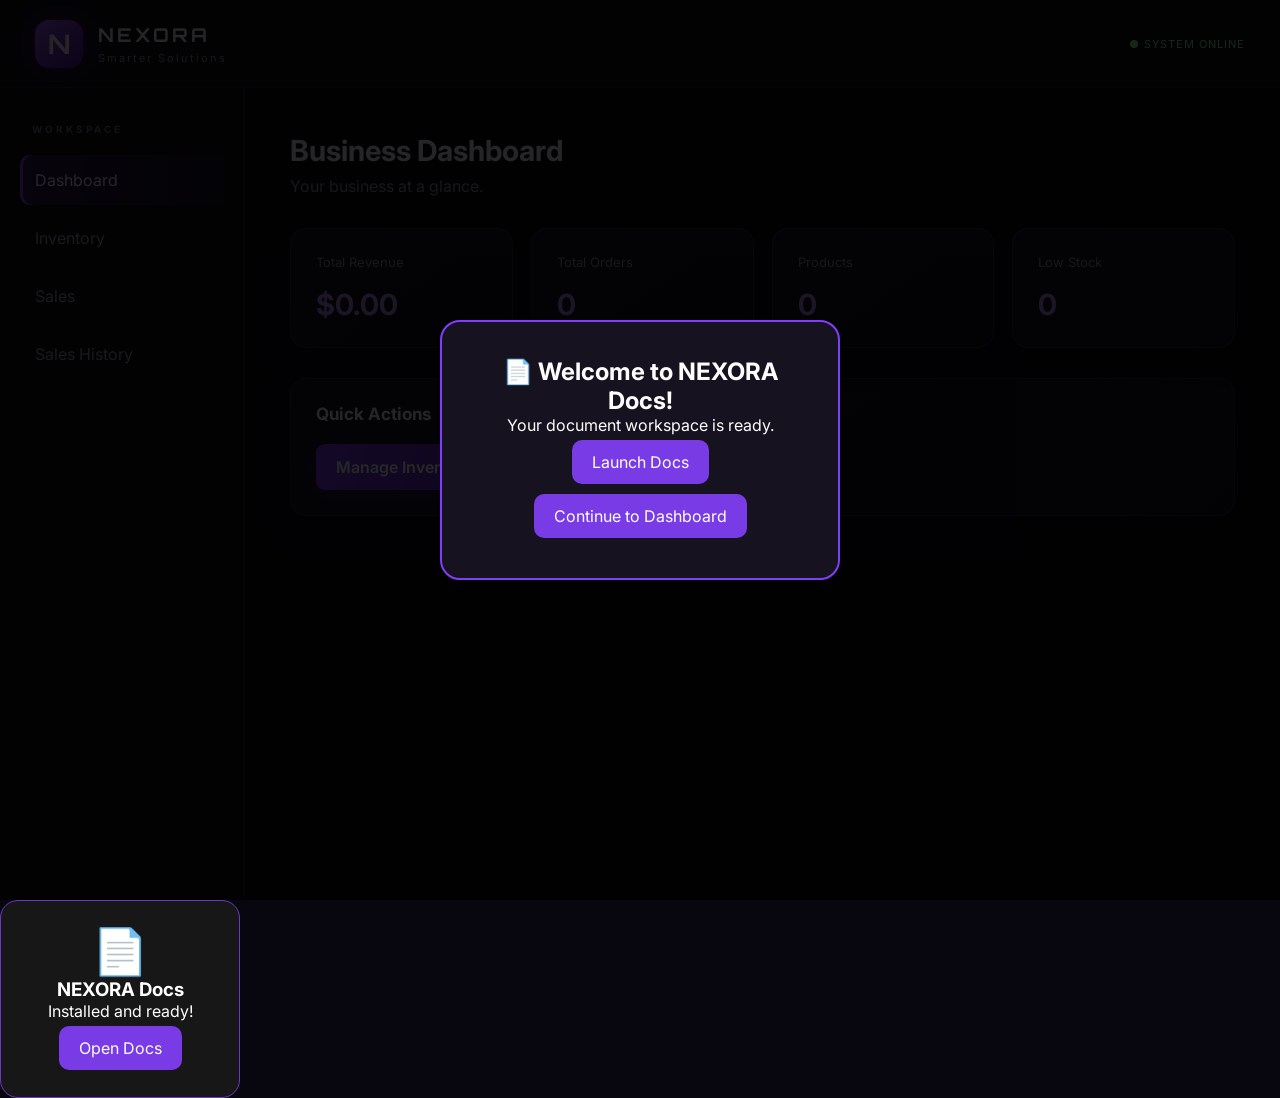
<file: index.html>
<!DOCTYPE html>
<html lang="en">
<head>
  <meta charset="UTF-8">
  <meta name="viewport" content="width=device-width, initial-scale=1.0">
  <title>NEXORA | Smarter Solutions</title>
  <link rel="stylesheet" href="style.css">
</head>
<body>

  <!-- Opening animation -->
  <div id="intro">
    <div class="intro-logo">N</div>
    <h1>NEXORA</h1>
    <p>Smarter Solutions</p>
  </div>

  <!-- Main application -->
  <div id="app">

    <header class="topbar">
      <div class="brand">
        <span class="brand-logo">N</span>
        <div>
          <h1>NEXORA</h1>
          <p>Smarter Solutions</p>
        </div>
      </div>
      <span class="status">● SYSTEM ONLINE</span>
    </header>

    <div class="layout">
      <aside class="sidebar">
        <h3>WORKSPACE</h3>
        <button class="nav-btn active" data-page="dashboard">Dashboard</button>
        <button class="nav-btn" data-page="inventory">Inventory</button>
        <button class="nav-btn" data-page="sales">Sales</button>
        <button class="nav-btn" data-page="history">Sales History</button>
      </aside>

      <main class="content">

        <section id="dashboard" class="page active">
          <h2>Business Dashboard</h2>
          <p class="subtitle">Your business at a glance.</p>

          <div class="stats">
            <div class="stat-card">
              <p>Total Revenue</p>
              <h2 id="totalRevenue">$0.00</h2>
            </div>
            <div class="stat-card">
              <p>Total Orders</p>
              <h2 id="totalOrders">0</h2>
            </div>
            <div class="stat-card">
              <p>Products</p>
              <h2 id="totalProducts">0</h2>
            </div>
            <div class="stat-card">
              <p>Low Stock</p>
              <h2 id="lowStock">0</h2>
            </div>
          </div>

          <div class="panel">
            <h3>Quick Actions</h3>
            <div class="actions">
              <button class="primary-btn" data-go="inventory">Manage Inventory</button>
              <button class="primary-btn" data-go="sales">Record a Sale</button>
            </div>
          </div>
        </section>

        <section id="inventory" class="page">
          <h2>Inventory Manager</h2>
          <p class="subtitle">Add and manage your products.</p>

          <div class="panel">
            <h3>Add a Product</h3>
            <form id="productForm">
              <input id="productName" type="text" placeholder="Product name" required>
              <input id="productPrice" type="number" min="0.01" step="0.01" placeholder="Price" required>
              <input id="productStock" type="number" min="0" step="1" placeholder="Starting stock" required>
              <button class="primary-btn" type="submit">Add Product</button>
            </form>
          </div>

          <div class="panel">
            <h3>Your Products</h3>
            <div id="productList"></div>
          </div>
        </section>

        <section id="sales" class="page">
          <h2>Record a Sale</h2>
          <p class="subtitle">Keep track of your business sales.</p>

          <div class="panel">
            <form id="saleForm">
              <label for="saleProduct">Choose a product</label>
              <select id="saleProduct" required>
                <option value="">Select a product</option>
              </select>

              <label for="saleQuantity">Quantity</label>
              <input id="saleQuantity" type="number" min="1" step="1" value="1" required>

              <button class="primary-btn" type="submit">Complete Sale</button>
            </form>
            <p id="saleMessage"></p>
          </div>
        </section>

        <section id="history" class="page">
          <h2>Sales History</h2>
          <p class="subtitle">Review your recorded orders.</p>
          <div class="panel">
            <div id="salesHistory"></div>
          </div>
        </section>

      </main>
    </div>
  </div>

  <script src="script.js"></script>
</body>
</html>
<!-- NEXORA DOCS APP -->
<div class="app-card" id="docsCard">
    <div class="app-icon">📄</div>
    <h3>NEXORA Docs</h3>
    <p id="docsStatus">Checking availability...</p>

    <button id="docsButton" onclick="openDocs()">
        Open Docs
    </button>
</div>

<!-- DOCS WELCOME POPUP -->
<div id="docsWelcome" class="docs-modal">
    <div class="docs-modal-content">
        <h2>📄 Welcome to NEXORA Docs!</h2>
        <p>Your document workspace is ready.</p>
        <button onclick="openDocs()">Launch Docs</button>
        <button onclick="closeDocsPopup()">Continue to Dashboard</button>
    </div>
</div>
</file>
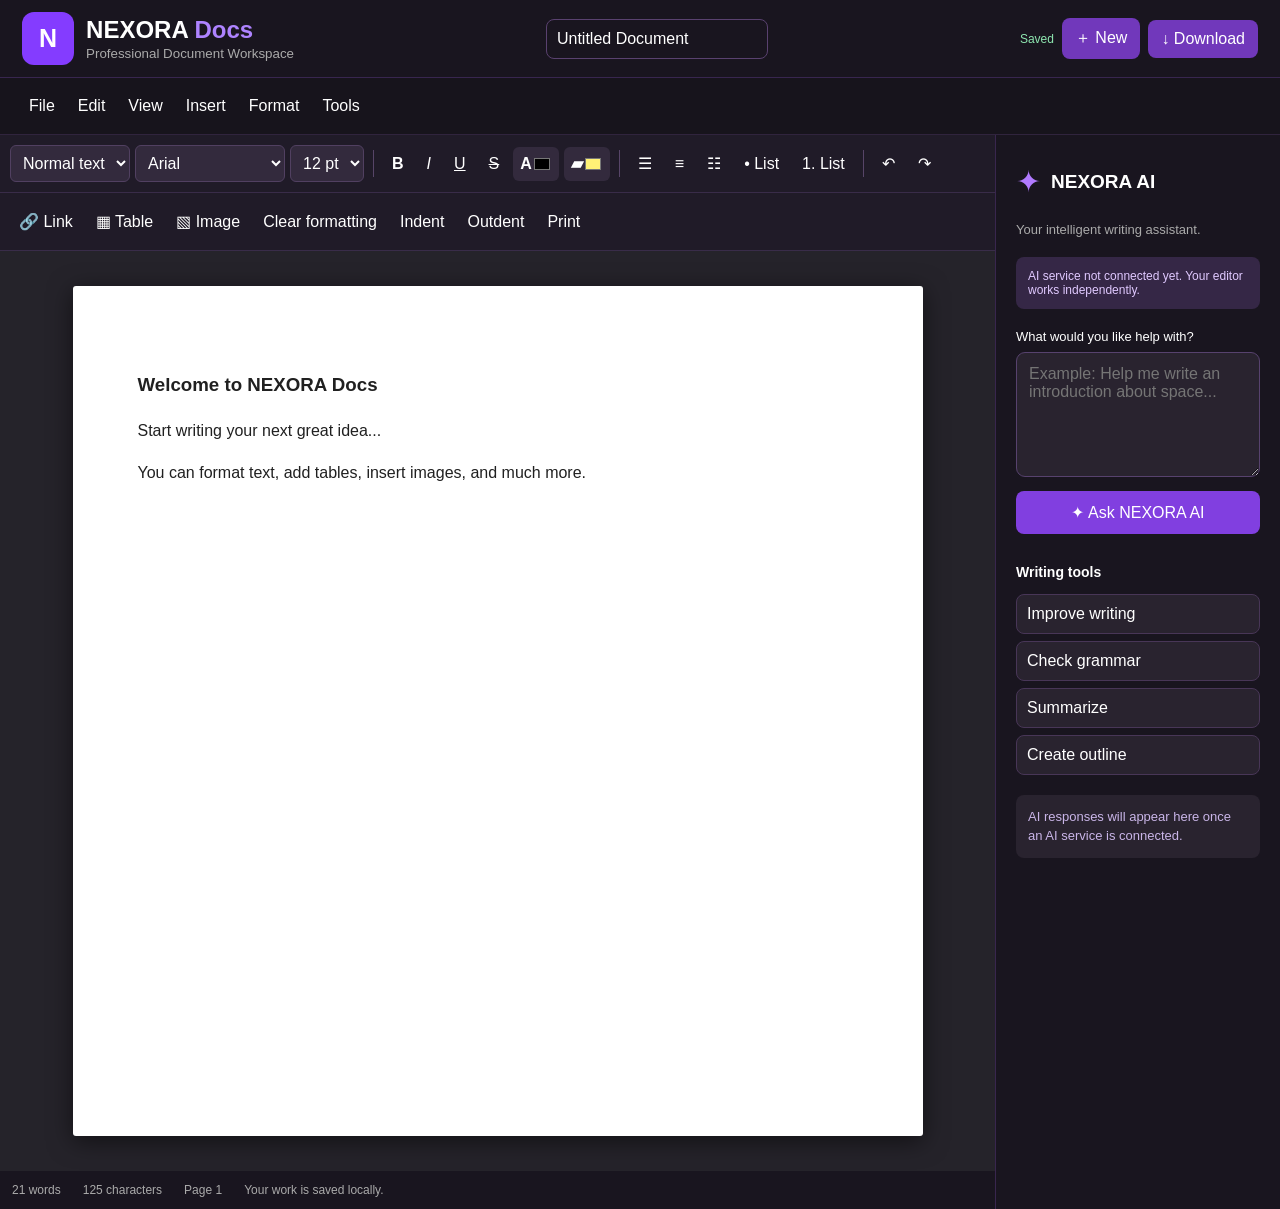
<file: docs/index.html>
<!DOCTYPE html>
<html lang="en">
<head>
    <meta charset="UTF-8">
    <meta name="viewport" content="width=device-width, initial-scale=1.0">
    <title>NEXORA Docs</title>
    <link rel="stylesheet" href="docs.css">
</head>
<body>

<header class="topbar">
    <div class="brand">
        <span class="logo">N</span>
        <div>
            <h2>NEXORA <span>Docs</span></h2>
            <small>Professional Document Workspace</small>
        </div>
    </div>

    <input id="documentName" value="Untitled Document"
           aria-label="Document name">

    <div class="top-actions">
        <span id="saveStatus">Saved</span>
        <button onclick="newDocument()">＋ New</button>
        <button onclick="downloadDocument()">↓ Download</button>
    </div>
</header>

<nav class="menu">
    <button onclick="showMenuInfo('File')">File</button>
    <button onclick="showMenuInfo('Edit')">Edit</button>
    <button onclick="showMenuInfo('View')">View</button>
    <button onclick="showMenuInfo('Insert')">Insert</button>
    <button onclick="showMenuInfo('Format')">Format</button>
    <button onclick="showMenuInfo('Tools')">Tools</button>
</nav>

<main class="workspace">

    <section class="editor-area">

        <div class="toolbar">

            <select id="paragraphStyle" onchange="setParagraph(this.value)">
                <option value="p">Normal text</option>
                <option value="h1">Heading 1</option>
                <option value="h2">Heading 2</option>
                <option value="h3">Heading 3</option>
            </select>

            <select id="fontFamily" onchange="setFont(this.value)">
                <option value="Arial">Arial</option>
                <option value="Georgia">Georgia</option>
                <option value="Times New Roman">Times New Roman</option>
                <option value="Verdana">Verdana</option>
                <option value="Courier New">Courier New</option>
            </select>

            <select id="fontSize" onchange="setSize(this.value)">
                <option value="1">8 pt</option>
                <option value="2">10 pt</option>
                <option value="3" selected>12 pt</option>
                <option value="4">14 pt</option>
                <option value="5">18 pt</option>
                <option value="6">24 pt</option>
                <option value="7">36 pt</option>
            </select>

            <div class="tool-divider"></div>

            <button onclick="format('bold')" title="Bold"><b>B</b></button>
            <button onclick="format('italic')" title="Italic"><i>I</i></button>
            <button onclick="format('underline')" title="Underline"><u>U</u></button>
            <button onclick="format('strikeThrough')" title="Strikethrough"><s>S</s></button>

            <label class="color-tool" title="Text color">
                A
                <input type="color" onchange="setTextColor(this.value)">
            </label>

            <label class="color-tool highlight-tool" title="Highlight">
                ▰
                <input type="color" value="#fff176"
                       onchange="highlightText(this.value)">
            </label>

            <div class="tool-divider"></div>

            <button onclick="format('justifyLeft')" title="Align left">☰</button>
            <button onclick="format('justifyCenter')" title="Center">≡</button>
            <button onclick="format('justifyRight')" title="Align right">☷</button>

            <button onclick="format('insertUnorderedList')" title="Bullets">• List</button>
            <button onclick="format('insertOrderedList')" title="Numbered list">1. List</button>

            <div class="tool-divider"></div>

            <button onclick="format('undo')">↶</button>
            <button onclick="format('redo')">↷</button>
        </div>

        <div class="second-toolbar">
            <button onclick="insertLink()">🔗 Link</button>
            <button onclick="insertTable()">▦ Table</button>
            <button onclick="insertImage()">▧ Image</button>
            <button onclick="format('removeFormat')">Clear formatting</button>
            <button onclick="format('indent')">Indent</button>
            <button onclick="format('outdent')">Outdent</button>
            <button onclick="window.print()">Print</button>
        </div>

        <div class="page-background">
            <article
                id="editor"
                contenteditable="true"
                spellcheck="true"
                aria-label="Document editor"
            >
                <h1>Welcome to NEXORA Docs</h1>
                <p>Start writing your next great idea...</p>
                <p>You can format text, add tables, insert images, and much more.</p>
            </article>
        </div>

        <footer class="editor-footer">
            <span id="wordCount">0 words</span>
            <span id="charCount">0 characters</span>
            <span>Page 1</span>
            <span id="saveMessage">Your work is saved locally.</span>
        </footer>

    </section>

    <aside class="ai-sidebar">
        <div class="ai-heading">
            <span>✦</span>
            <h2>NEXORA AI</h2>
        </div>

        <p class="ai-description">
            Your intelligent writing assistant.
        </p>

        <div class="ai-notice">
            AI service not connected yet. Your editor works independently.
        </div>

        <label for="aiPrompt">What would you like help with?</label>

        <textarea id="aiPrompt"
            placeholder="Example: Help me write an introduction about space..."
        ></textarea>

        <button class="ai-button" onclick="requestAI()">
            ✦ Ask NEXORA AI
        </button>

        <div class="ai-suggestions">
            <h3>Writing tools</h3>
            <button onclick="suggestAI('Improve the selected writing')">Improve writing</button>
            <button onclick="suggestAI('Check the document grammar')">Check grammar</button>
            <button onclick="suggestAI('Summarize this document')">Summarize</button>
            <button onclick="suggestAI('Create an outline')">Create outline</button>
        </div>

        <div id="aiResponse" class="ai-response">
            AI responses will appear here once an AI service is connected.
        </div>
    </aside>

</main>

<script src="docs.js"></script>
</body>
</html>
</file>
<file: style.css>
@import url('https://fonts.googleapis.com/css2?family=Orbitron:wght@500;600;700;800&family=Inter:wght@400;500;600;700&display=swap');

:root {
  --background: #080710;
  --surface: #11101d;
  --surface-light: #19172a;
  --purple: #9147ff;
  --purple-light: #bd8cff;
  --text: #f7f3ff;
  --muted: #9993ad;
  --border: rgba(174, 117, 255, 0.18);
}

* {
  box-sizing: border-box;
  margin: 0;
  padding: 0;
}

body {
  background: var(--background);
  color: var(--text);
  font-family: 'Inter', sans-serif;
  min-height: 100vh;
}

button, input, select {
  font: inherit;
}

button {
  cursor: pointer;
  color: white;
  border: none;
}

#intro {
  position: fixed;
  inset: 0;
  z-index: 1000;
  display: flex;
  flex-direction: column;
  align-items: center;
  justify-content: center;
  background: #05040b;
  animation: introFade 2.8s forwards;
}

.intro-logo {
  width: 105px;
  height: 105px;
  display: grid;
  place-items: center;
  font: 800 68px 'Orbitron', sans-serif;
  color: white;
  border: 2px solid var(--purple);
  border-radius: 28px;
  background: linear-gradient(145deg, #38205d, #100b1d);
  box-shadow: 0 0 25px var(--purple), 0 0 75px #742cff;
  animation: logoMove 2s ease-in-out;
}

#intro h1 {
  margin-top: 28px;
  font: 800 38px 'Orbitron', sans-serif;
  letter-spacing: 9px;
  animation: textAppear 1.4s ease;
}

#intro p {
  color: var(--purple-light);
  margin-top: 12px;
  letter-spacing: 5px;
  animation: textAppear 1.8s ease;
}

@keyframes logoMove {
  0% { transform: scale(.5) rotate(-25deg); opacity: 0; }
  55% { transform: scale(1.12) rotate(8deg); opacity: 1; }
  100% { transform: scale(1) rotate(0); }
}

@keyframes textAppear {
  from { opacity: 0; transform: translateY(15px); }
  to { opacity: 1; transform: translateY(0); }
}

@keyframes introFade {
  0%, 75% { opacity: 1; visibility: visible; }
  100% { opacity: 0; visibility: hidden; pointer-events: none; }
}

#app {
  min-height: 100vh;
  animation: appAppear .8s ease 2.4s both;
}

@keyframes appAppear {
  from { opacity: 0; transform: translateY(12px); }
  to { opacity: 1; transform: translateY(0); }
}

.topbar {
  height: 88px;
  padding: 0 35px;
  display: flex;
  align-items: center;
  justify-content: space-between;
  background: #0d0b17;
  border-bottom: 1px solid var(--border);
}

.brand {
  display: flex;
  align-items: center;
  gap: 15px;
}

.brand-logo {
  width: 48px;
  height: 48px;
  display: grid;
  place-items: center;
  border-radius: 14px;
  font: 700 27px 'Orbitron', sans-serif;
  background: linear-gradient(135deg, #a45cff, #4813a3);
  box-shadow: 0 0 22px #812eff70;
}

.brand h1 {
  font: 700 19px 'Orbitron', sans-serif;
  letter-spacing: 3px;
}

.brand p {
  color: var(--muted);
  font-size: 11px;
  letter-spacing: 2px;
  margin-top: 4px;
}

.status {
  color: #9bffbd;
  font-size: 11px;
  letter-spacing: 1px;
}

.layout {
  display: flex;
  min-height: calc(100vh - 88px);
}

.sidebar {
  width: 245px;
  flex-shrink: 0;
  padding: 35px 20px;
  background: #0d0b17;
  border-right: 1px solid var(--border);
}

.sidebar h3 {
  color: #777087;
  font-size: 10px;
  letter-spacing: 3px;
  margin: 0 0 20px 12px;
}

.nav-btn {
  width: 100%;
  text-align: left;
  padding: 15px;
  margin-bottom: 8px;
  border-radius: 10px;
  background: transparent;
  color: #aaa4bd;
  transition: .2s;
}

.nav-btn:hover,
.nav-btn.active {
  color: white;
  background: linear-gradient(90deg, #7534cf50, #7534cf10);
  box-shadow: inset 3px 0 var(--purple);
}

.content {
  flex: 1;
  padding: 45px;
  max-width: 1500px;
}

.page {
  display: none;
}

.page.active {
  display: block;
  animation: pageIn .35s ease;
}

@keyframes pageIn {
  from { opacity: 0; transform: translateY(8px); }
  to { opacity: 1; transform: translateY(0); }
}

.content h2 {
  font-size: 29px;
  font-weight: 700;
}

.subtitle {
  color: var(--muted);
  margin-top: 8px;
  margin-bottom: 32px;
}

.stats {
  display: grid;
  grid-template-columns: repeat(4, minmax(0, 1fr));
  gap: 18px;
  margin-bottom: 30px;
}

.stat-card, .panel {
  background: linear-gradient(145deg, #171426, #100e19);
  border: 1px solid var(--border);
  border-radius: 16px;
  padding: 25px;
  box-shadow: 0 12px 35px #00000020;
}

.stat-card p {
  color: var(--muted);
  font-size: 13px;
}

.stat-card h2 {
  color: var(--purple-light);
  font-size: 29px;
  margin-top: 17px;
}

.panel {
  margin-bottom: 25px;
}

.panel h3 {
  font-size: 17px;
  margin-bottom: 20px;
}

.actions {
  display: flex;
  flex-wrap: wrap;
  gap: 12px;
}

.primary-btn {
  padding: 13px 20px;
  border-radius: 9px;
  font-weight: 600;
  background: linear-gradient(110deg, #853cff, #5a20b9);
  box-shadow: 0 5px 20px #843cff30;
  transition: .2s;
}

.primary-btn:hover {
  transform: translateY(-2px);
  box-shadow: 0 7px 25px #843cff70;
}

input, select {
  width: 100%;
  display: block;
  margin: 10px 0 17px;
  padding: 14px;
  border-radius: 9px;
  color: white;
  background: #0c0a15;
  border: 1px solid var(--border);
  outline: none;
}

input:focus, select:focus {
  border-color: var(--purple);
  box-shadow: 0 0 0 3px #9147ff20;
}

label {
  color: var(--muted);
  font-size: 13px;
}

.product-row, .sale-row {
  display: flex;
  align-items: center;
  justify-content: space-between;
  gap: 12px;
  padding: 15px 0;
  border-bottom: 1px solid var(--border);
}

.product-row:last-child, .sale-row:last-child {
  border-bottom: none;
}

.delete-btn {
  padding: 8px 12px;
  border-radius: 7px;
  background: #a82e4b;
}

#saleMessage {
  color: var(--purple-light);
  margin-top: 15px;
}

@media (max-width: 900px) {
  .stats {
    grid-template-columns: repeat(2, minmax(0, 1fr));
  }

  .content {
    padding: 25px;
  }
}

@media (max-width: 600px) {
  .topbar {
    padding: 0 15px;
  }

  .status {
    display: none;
  }

  .layout {
    flex-direction: column;
  }

  .sidebar {
    width: 100%;
    padding: 15px;
    display: flex;
    flex-wrap: wrap;
    gap: 6px;
  }

  .sidebar h3 {
    width: 100%;
  }

  .nav-btn {
    width: auto;
    margin: 0;
  }

  .stats {
    grid-template-columns: 1fr 1fr;
    gap: 10px;
  }

  .stat-card {
    padding: 17px;
  }

  .stat-card h2 {
    font-size: 22px;
  }

  .content {
    padding: 20px 15px;
  }
}
.app-card {
    background: #171717;
    border: 1px solid #7136c9;
    border-radius: 18px;
    padding: 22px;
    width: 240px;
    color: white;
    text-align: center;
    transition: 0.3s;
}

.app-card:hover {
    transform: translateY(-5px);
    box-shadow: 0 0 20px #803cff;
}

.app-icon {
    font-size: 45px;
}

.app-card button,
.docs-modal button {
    background: #783be5;
    color: white;
    border: none;
    padding: 12px 20px;
    border-radius: 10px;
    cursor: pointer;
    margin: 5px;
}

.app-card button:hover,
.docs-modal button:hover {
    background: #a16bff;
}

.docs-modal {
    display: none;
    position: fixed;
    inset: 0;
    background: rgba(0,0,0,0.85);
    z-index: 9999;
    justify-content: center;
    align-items: center;
}

.docs-modal-content {
    background: #17121f;
    border: 2px solid #803cff;
    color: white;
    padding: 35px;
    border-radius: 20px;
    text-align: center;
    max-width: 400px;
    animation: docsAppear 0.5s ease;
}

@keyframes docsAppear {
    from {
        opacity: 0;
        transform: scale(0.8);
    }
    to {
        opacity: 1;
        transform: scale(1);
    }
}
</file>
<file: docs/docs.css>
* {
    box-sizing: border-box;
}

body {
    margin: 0;
    background: #101014;
    color: white;
    font-family: Arial, sans-serif;
}

button, select, input, textarea {
    font: inherit;
}

button {
    cursor: pointer;
}

.topbar {
    min-height: 75px;
    background: #19151f;
    border-bottom: 1px solid #38264f;
    display: flex;
    align-items: center;
    justify-content: space-between;
    gap: 15px;
    padding: 12px 22px;
    flex-wrap: wrap;
}

.brand {
    display: flex;
    align-items: center;
    gap: 12px;
}

.logo {
    background: #843cff;
    padding: 12px 17px;
    border-radius: 12px;
    font-size: 25px;
    font-weight: bold;
}

.brand h2 {
    margin: 0;
}

.brand h2 span {
    color: #ae83ff;
}

.brand small {
    color: #aaa;
}

#documentName {
    background: transparent;
    color: white;
    border: 1px solid #59416f;
    border-radius: 8px;
    padding: 10px;
    max-width: 230px;
}

.top-actions {
    display: flex;
    gap: 8px;
    align-items: center;
    flex-wrap: wrap;
}

#saveStatus {
    color: #8ee6b0;
    font-size: 12px;
}

.top-actions button {
    background: #7138bb;
    color: white;
    border: 0;
    border-radius: 8px;
    padding: 10px 13px;
}

.menu {
    display: flex;
    gap: 5px;
    padding: 10px 20px;
    background: #17141c;
    border-bottom: 1px solid #30243d;
    flex-wrap: wrap;
}

.menu button,
.toolbar button,
.second-toolbar button {
    background: transparent;
    border: 0;
    color: white;
    border-radius: 6px;
    padding: 9px;
}

.menu button:hover,
.toolbar button:hover,
.second-toolbar button:hover {
    background: #58318a;
}

.workspace {
    display: grid;
    grid-template-columns: minmax(0, 1fr) 285px;
    min-height: calc(100vh - 125px);
}

.editor-area {
    min-width: 0;
    display: flex;
    flex-direction: column;
}

.toolbar, .second-toolbar {
    display: flex;
    align-items: center;
    gap: 5px;
    padding: 10px;
    background: #201b28;
    border-bottom: 1px solid #392c49;
    flex-wrap: wrap;
}

.toolbar select {
    background: #332a3d;
    color: white;
    border: 1px solid #514061;
    border-radius: 6px;
    padding: 8px;
    max-width: 150px;
}

.tool-divider {
    height: 27px;
    width: 1px;
    background: #574568;
    margin: 0 4px;
}

.color-tool {
    display: inline-flex;
    align-items: center;
    justify-content: center;
    background: #332a3d;
    border-radius: 6px;
    padding: 7px;
    cursor: pointer;
    font-weight: bold;
    min-width: 32px;
}

.color-tool input {
    width: 20px;
    height: 20px;
    border: none;
    padding: 0;
    background: transparent;
    cursor: pointer;
}

.page-background {
    flex: 1;
    overflow: auto;
    padding: 35px 20px;
    background: #25232a;
}

#editor {
    background: white;
    color: #202020;
    min-height: 850px;
    max-width: 850px;
    margin: auto;
    padding: 65px;
    border-radius: 3px;
    outline: none;
    box-shadow: 0 5px 25px #0008;
    font-family: Arial, sans-serif;
    font-size: 12pt;
    line-height: 1.6;
    overflow-wrap: anywhere;
}

#editor:focus {
    box-shadow: 0 5px 30px #8c48e855;
}

#editor img {
    max-width: 100%;
    height: auto;
}

#editor table {
    border-collapse: collapse;
    width: 100%;
}

#editor td, #editor th {
    border: 1px solid #777;
    padding: 9px;
}

.editor-footer {
    background: #19151f;
    color: #aaa;
    padding: 12px;
    display: flex;
    gap: 22px;
    flex-wrap: wrap;
    font-size: 12px;
}

.ai-sidebar {
    background: #19151f;
    border-left: 1px solid #39264e;
    padding: 20px;
}

.ai-heading {
    display: flex;
    align-items: center;
    gap: 10px;
}

.ai-heading span {
    font-size: 30px;
    color: #b17aff;
}

.ai-heading h2 {
    font-size: 19px;
}

.ai-description {
    color: #aaa;
    font-size: 13px;
}

.ai-notice {
    background: #352746;
    color: #e0c9ff;
    padding: 12px;
    border-radius: 8px;
    font-size: 12px;
    margin: 20px 0;
}

.ai-sidebar label {
    display: block;
    margin-bottom: 8px;
    font-size: 13px;
}

#aiPrompt {
    width: 100%;
    height: 125px;
    resize: vertical;
    background: #29232f;
    border: 1px solid #57426e;
    color: white;
    border-radius: 9px;
    padding: 12px;
}

.ai-button {
    width: 100%;
    margin-top: 10px;
    background: #813fe0;
    border: 0;
    padding: 12px;
    border-radius: 8px;
    color: white;
}

.ai-suggestions {
    margin-top: 30px;
}

.ai-suggestions h3 {
    font-size: 14px;
}

.ai-suggestions button {
    display: block;
    width: 100%;
    background: #29232f;
    color: white;
    border: 1px solid #483657;
    border-radius: 8px;
    padding: 10px;
    margin: 7px 0;
    text-align: left;
}

.ai-response {
    background: #29232f;
    border-radius: 8px;
    padding: 12px;
    margin-top: 20px;
    color: #c9b5e8;
    font-size: 13px;
    line-height: 1.5;
}

@media (max-width: 850px) {
    .workspace {
        grid-template-columns: 1fr;
    }

    .ai-sidebar {
        border-left: 0;
        border-top: 1px solid #39264e;
    }

    #editor {
        padding: 25px;
    }
}

@media print {
    body {
        background: white;
    }

    .topbar, .menu, .toolbar, .second-toolbar,
    .ai-sidebar, .editor-footer {
        display: none !important;
    }

    .workspace {
        display: block;
    }

    .page-background {
        padding: 0;
        background: white;
    }

    #editor {
        box-shadow: none;
        max-width: none;
        min-height: auto;
    }
}
</file>
